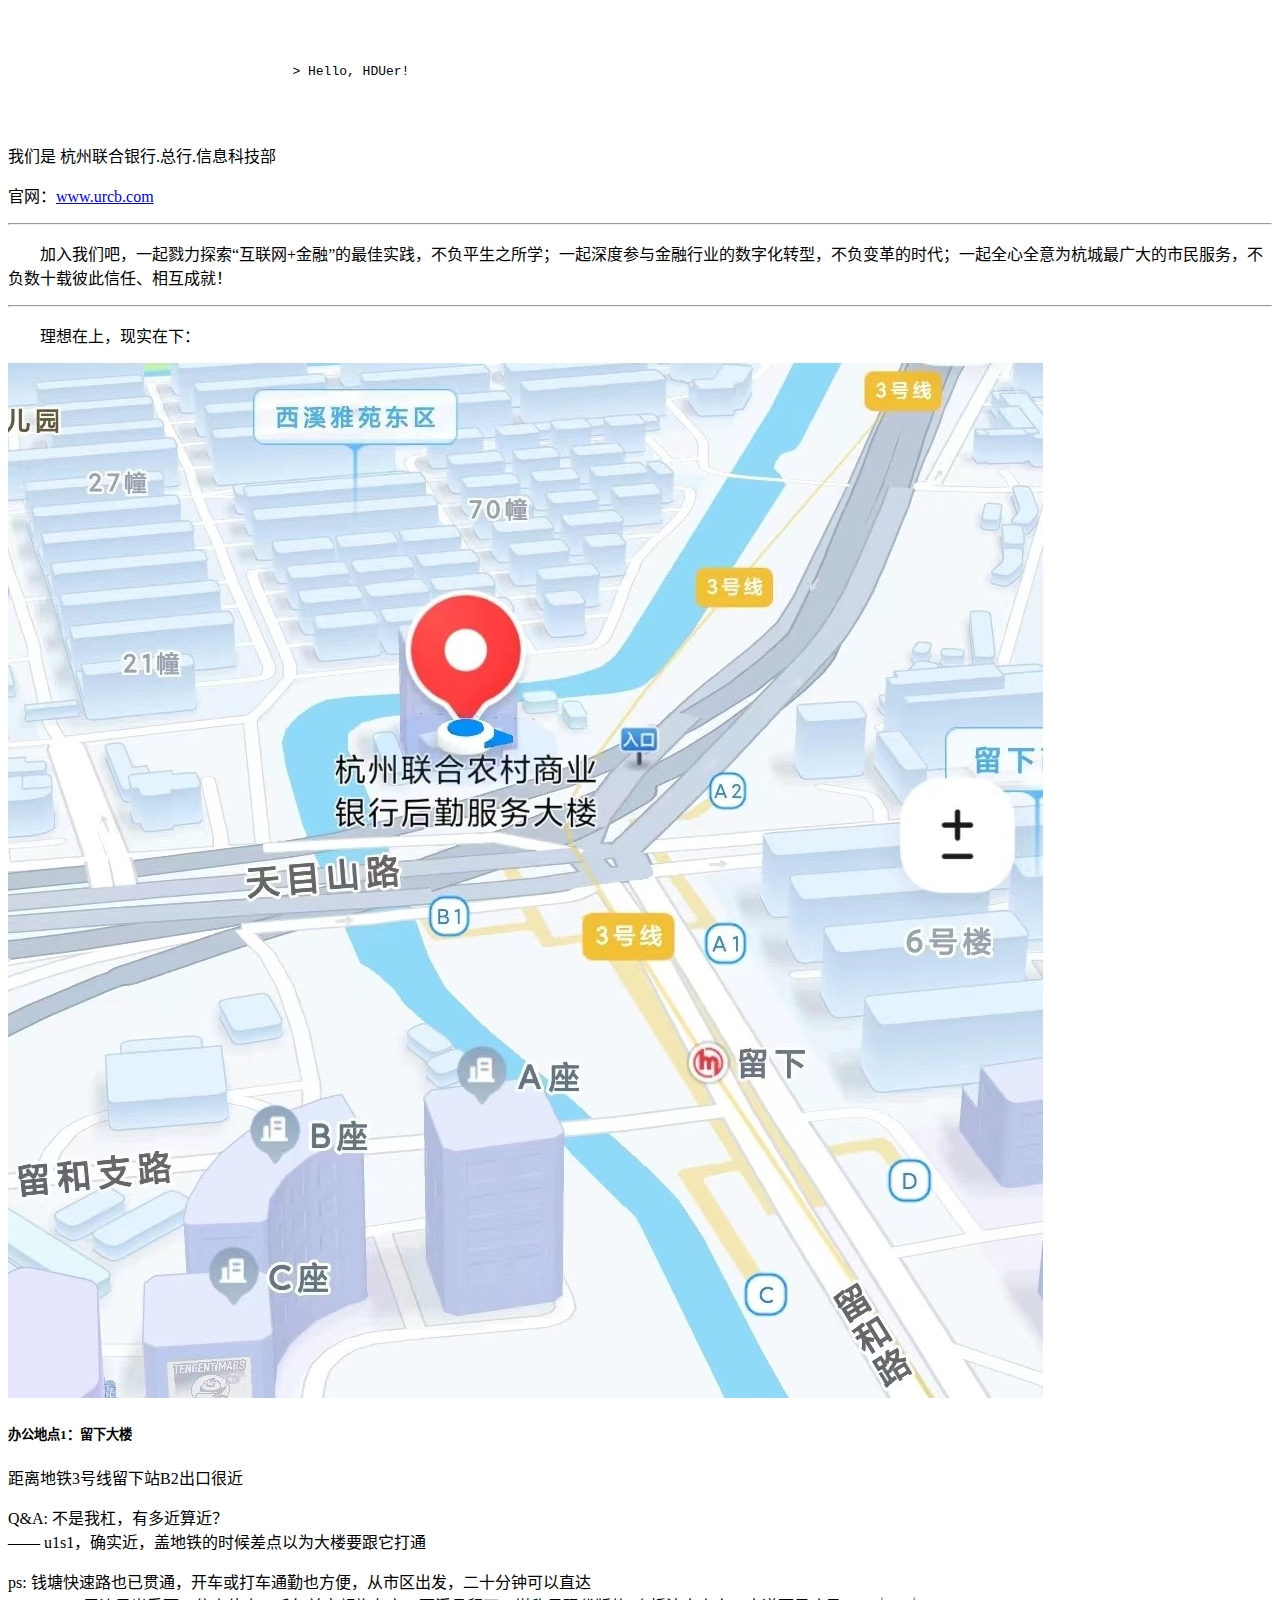
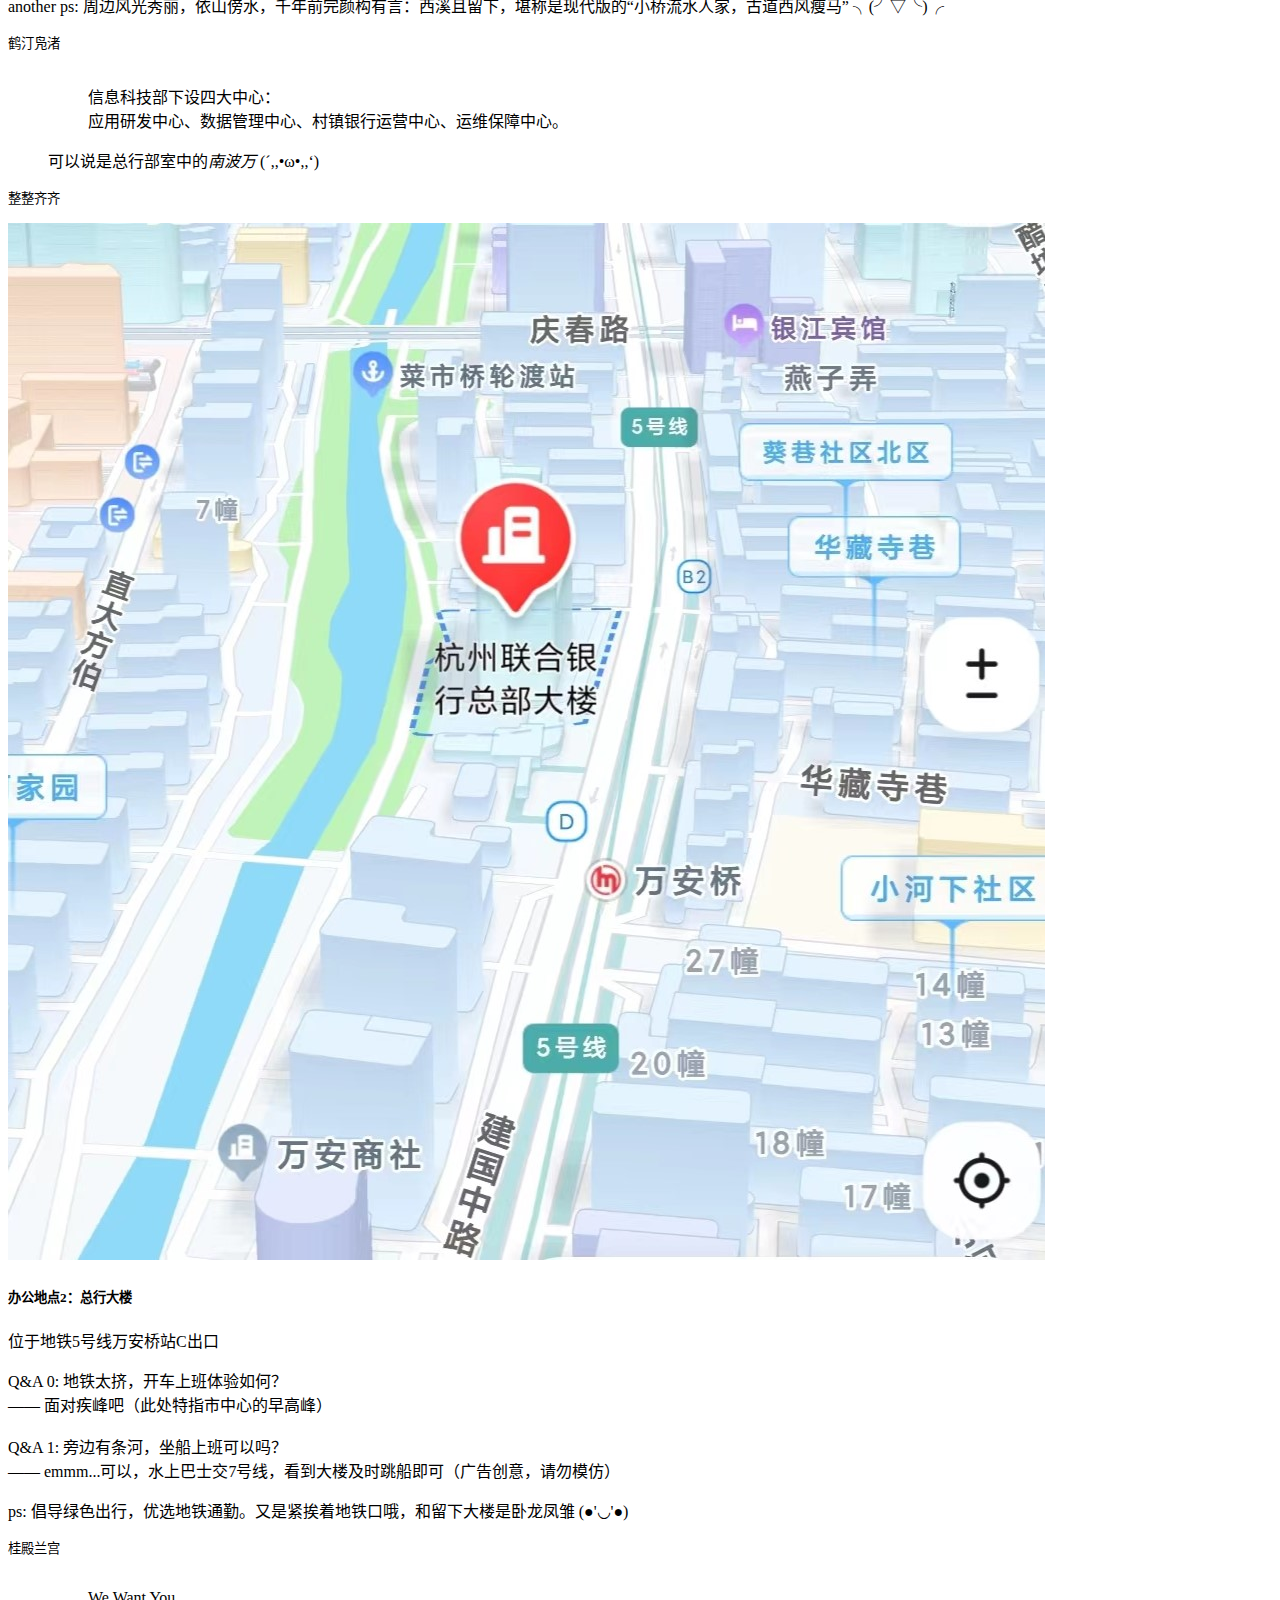
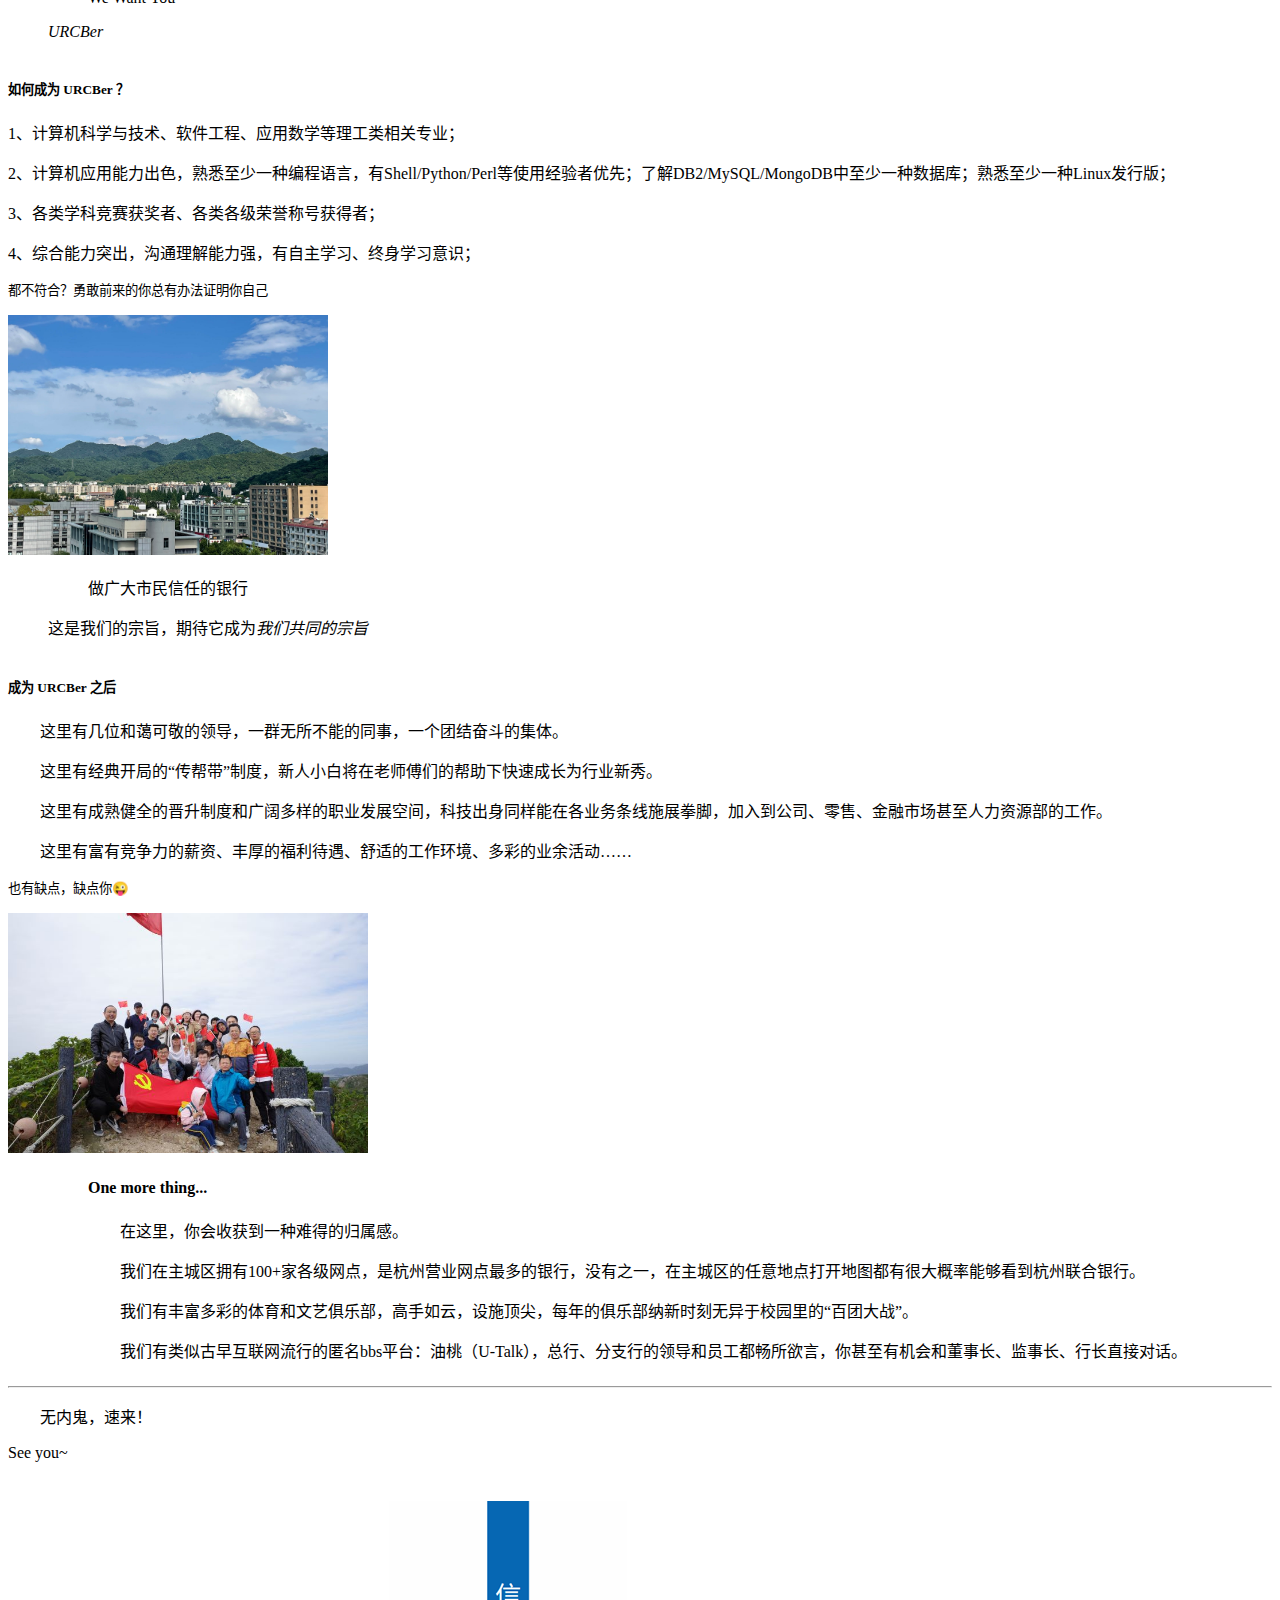
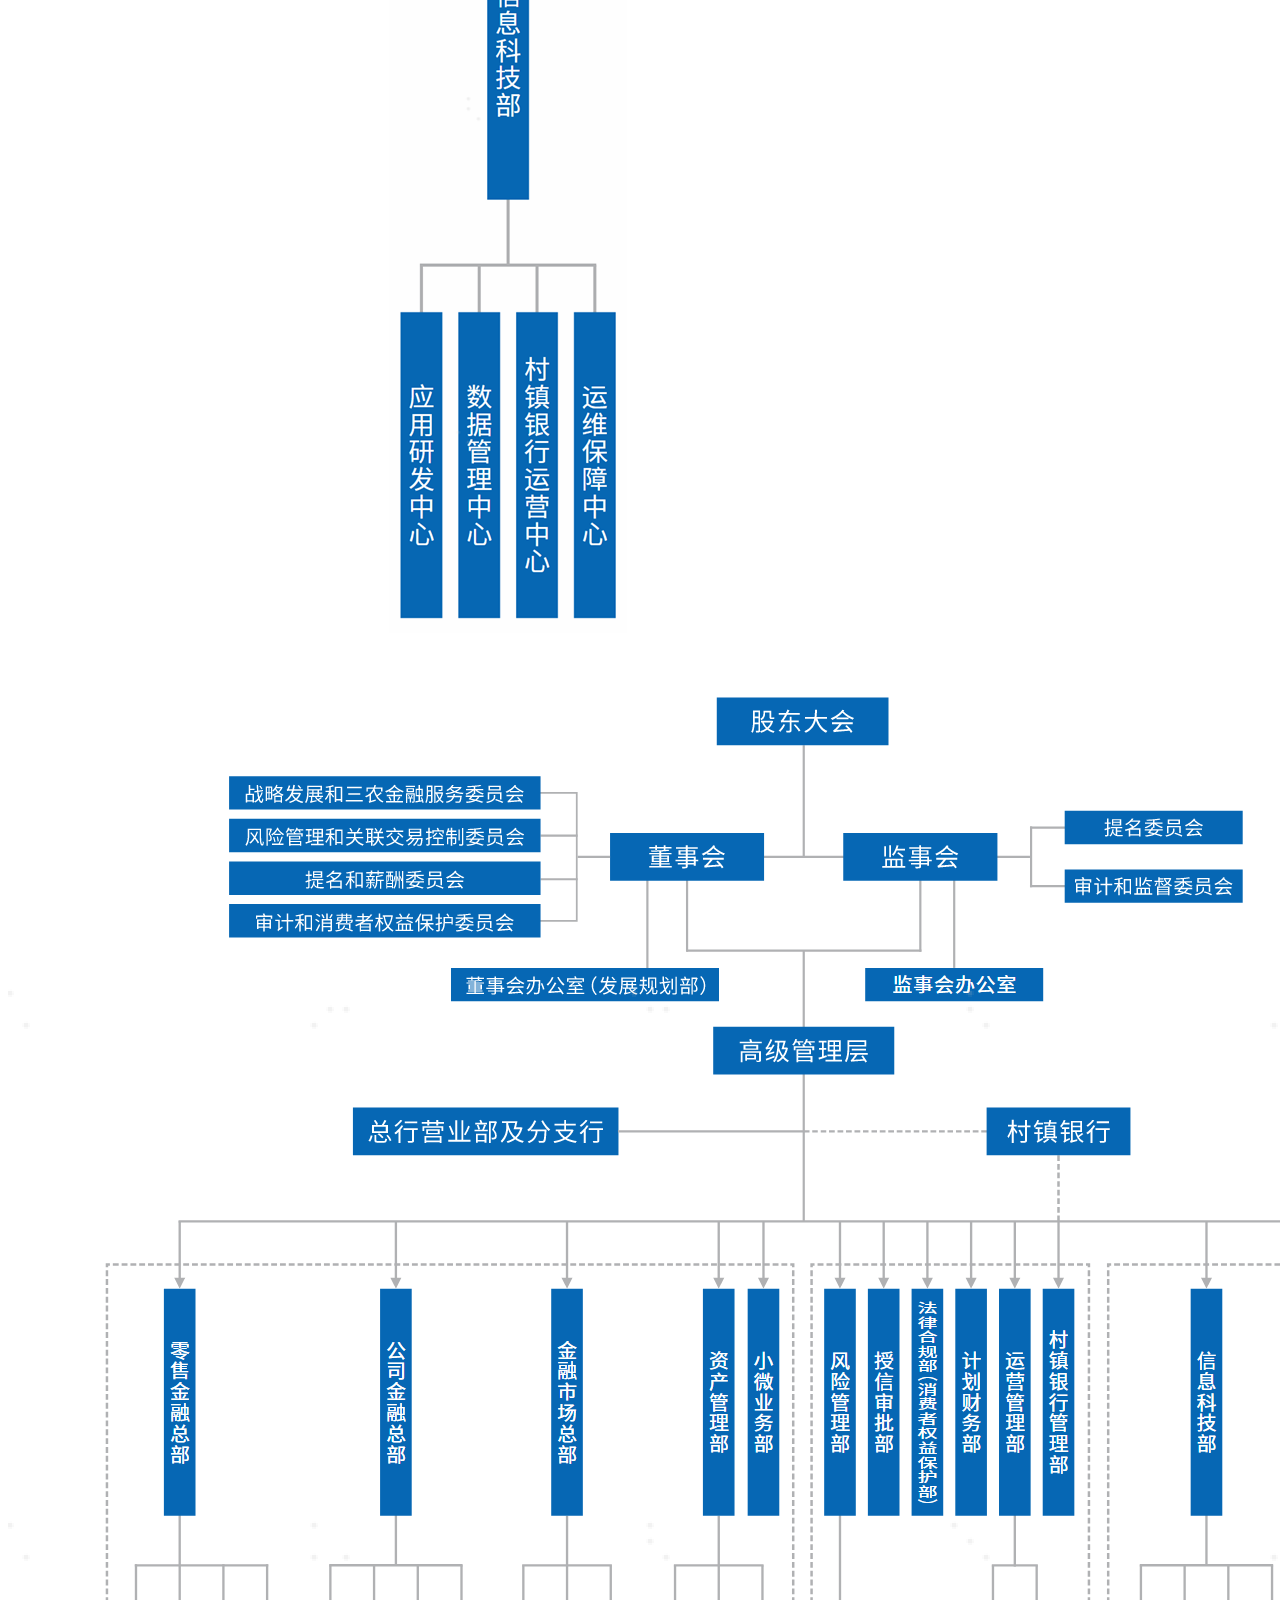
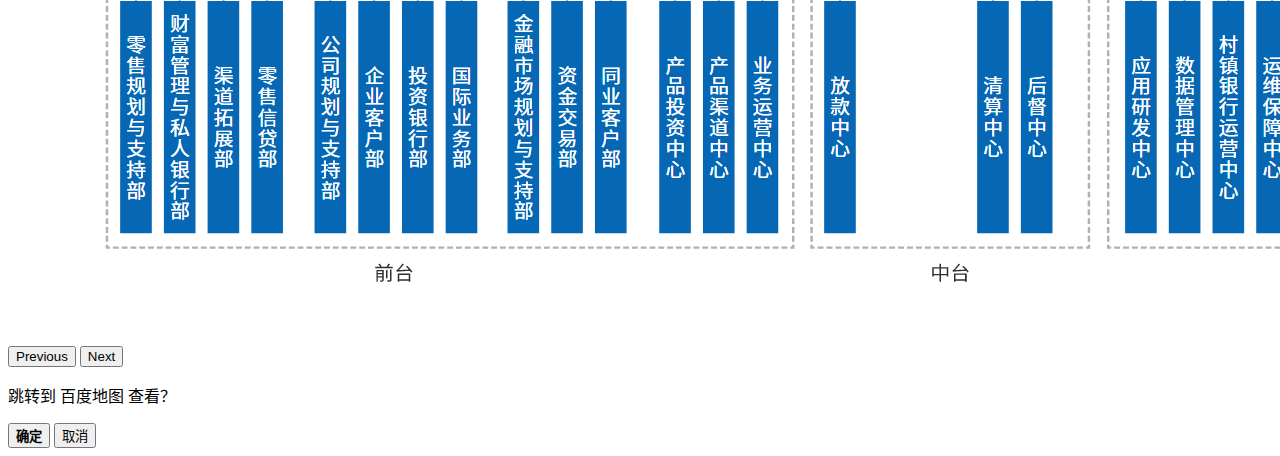
<file: hdu/index.html>
<!doctypehtml><html lang=zh-CN><meta charset=utf-8><meta content="width=device-width,initial-scale=1"name=viewport><title>Hello, HDU</title><link href=https://cdn.staticfile.net/twitter-bootstrap/5.2.2/css/bootstrap.min.css rel=stylesheet><link href=../asserts/it.css rel=stylesheet><link href=../asserts/favicon.ico rel=icon><div class="align-items-stretch bg-dark d-flex dropdown-menu hello p-5 rounded-3 shadow-lg text-white"><pre class="mb-0 fs-2"><code>> Hello, HDUer!</code></pre></div><main class="container pt-5"><div class=text-center><p class="my-5 fs-1 fw-semibold pb-5"><span class="fs-2 lead">我们是</span> 杭州联合银行.总行.信息科技部<p class="fw-light fs-3 mb-5 py-5">官网：<a class=text-decoration-none href=https://www.urcb.com/ >www.urcb.com</a></div><hr class=my-5><p class="fs-2 lead lh-lg"style=text-indent:2em>加入我们吧，一起戮力探索“互联网+金融”的最佳实践，不负平生之所学；一起深度参与金融行业的数字化转型，不负变革的时代；一起全心全意为杭城最广大的市民服务，不负数十载彼此信任、相互成就！<hr class=my-5><p class="fw-light fs-4 fst-italic pb-3 text-secondary"style=text-indent:2em>理想在上，现实在下：<div class=row data-masonry='{"percentPosition": true }'><div class="col-lg-4 col-sm-6 mb-4"data-bs-target=#confirmModal data-bs-toggle=modal><div class="card clickable jumpable liuxia"><img alt=line3 class=card-img-top src=../asserts/line3.jpg width=100%><div class=card-body><h5 class=card-title>办公地点1：留下大楼</h5><p class=card-text>距离地铁3号线留下站B2出口很近<p class=card-text></p>Q&A: 不是我杠，有多近算近？<br>—— u1s1，确实近，盖地铁的时候差点以为大楼要跟它打通<p class=card-text><span class=text-muted>ps: 钱塘快速路也已贯通，开车或打车通勤也方便，从市区出发，二十分钟可以直达<br>another ps: 周边风光秀丽，依山傍水，千年前完颜构有言：西溪且留下，堪称是现代版的“小桥流水人家，古道西风瘦马”</span> ╮(╯▽╰)╭<p class=card-text><small class=text-muted>鹤汀凫渚</small></div></div></div><div class="col-lg-4 col-sm-6 mb-4"><div class="card clickable p-3"data-bs-target=#carouselModal data-bs-toggle=modal><figure class="mb-0 p-3"><blockquote class=blockquote><p>信息科技部下设四大中心：<br>应用研发中心、数据管理中心、村镇银行运营中心、运维保障中心。</blockquote><figcaption class="text-muted blockquote-footer mb-0">可以说是总行部室中的<cite title="Source Title">南波万</cite> (´,,•ω•,,‘)</figcaption></figure><p class=card-text><small class=text-muted>整整齐齐</small></div></div><div class="col-lg-4 col-sm-6 mb-4"><div class="card clickable jumpable zonghang"data-bs-target=#confirmModal data-bs-toggle=modal><img alt=line5 class=card-img-top src=../asserts/line5.jpg width=100%><div class=card-body><h5 class=card-title>办公地点2：总行大楼</h5><p class=card-text>位于地铁5号线万安桥站C出口<p class=card-text>Q&A 0: 地铁太挤，开车上班体验如何？<br>—— 面对疾峰吧（此处特指市中心的早高峰）<br><br>Q&A 1: 旁边有条河，坐船上班可以吗？<br>—— emmm...可以，水上巴士交7号线，看到大楼及时跳船即可（广告创意，请勿模仿）<p class=card-text><span class=text-muted>ps: 倡导绿色出行，优选地铁通勤。又是紧挨着地铁口哦，和留下大楼是卧龙凤雏</span> (●'◡'●)<p class=card-text><small class=text-muted>桂殿兰宫</small></div></div></div><div class="col-lg-4 col-sm-6 mb-4"><div class="card jumpable bg-primary invite p-5 text-center text-white"data-bs-target=#confirmModal data-bs-toggle=modal><figure class="mb-0 p-3"data-bs-content=点击了解更多 data-bs-custom-class=custom-popover data-bs-placement=top data-bs-title=HDUer data-bs-toggle=popover data-bs-trigger="hover focus"><blockquote class=blockquote><p>We Want You</blockquote><figcaption class="mb-0 blockquote-footer text-white"><cite title="Source Title">URCBer</cite></figcaption></figure></div></div><div class="col-lg-4 col-sm-6 mb-4"><div class="card text-center"><div class=card-body><h5 class=card-title>如何成为 URCBer ？</h5><p class=card-text>1、计算机科学与技术、软件工程、应用数学<span class=fw-bold>等</span>理工类相关专业；<p class=card-text>2、计算机应用能力出色，熟悉至少一种编程语言，有Shell/Python/Perl等使用经验者优先；了解DB2/MySQL/MongoDB中至少一种数据库；熟悉至少一种Linux发行版；<p class=card-text>3、各类学科竞赛获奖者、各类各级荣誉称号获得者；<p class=card-text>4、综合能力突出，沟通理解能力强，有自主学习、终身学习意识；<p class=card-text><small class=text-muted>都不符合？勇敢前来的你总有办法证明你自己</small></div></div></div><div class="col-lg-4 col-sm-6 mb-4"><div class=card><img alt=line5 class=card-img-top src=../asserts/landscape.jpg width=100% height=240></div></div><div class="col-lg-4 col-sm-6 mb-4"><div class="card p-3 py-4 text-end"><figure class=mb-0><blockquote class=blockquote><p class=fs-3>做广大市民信任的银行</blockquote><figcaption class="text-muted blockquote-footer mb-0">这是我们的宗旨，期待它成为<cite title="Source Title">我们共同的宗旨</cite></figcaption></figure></div></div><div class="col-lg-4 col-sm-6 mb-4"><div class=card><div class=card-body><h5 class=card-title>成为 URCBer 之后</h5><p class=card-text style=text-indent:2em>这里有几位和蔼可敬的领导，一群无所不能的同事，一个团结奋斗的集体。<p class=card-text style=text-indent:2em>这里有经典开局的“<span class=fw-bold>传帮带</span>”制度，新人小白将在老师傅们的帮助下快速成长为行业新秀。<p class=card-text style=text-indent:2em>这里有成熟健全的晋升制度和广阔多样的职业发展空间，科技出身同样能在各业务条线施展拳脚，加入到公司、零售、金融市场甚至人力资源部的工作。<p class=card-text style=text-indent:2em>这里有富有竞争力的薪资、丰厚的福利待遇、舒适的工作环境、多彩的业余活动……<p class=card-text><small class=text-muted>也有缺点，缺点你😜</small></div></div></div><div class="col-lg-4 col-sm-6 mb-4"><div class=card><img alt=line5 class=card-img-top src=../asserts/team.jpg width=100% height=240></div></div><div class="col-lg-4 col-sm-6 mb-4"><div class="card p-3 py-4 text-end"><figure class=mb-0><blockquote class=blockquote><h4 class=card-title>One more thing...</h4><p style=text-indent:2em>在这里，你会收获到一种难得的归属感。<p style=text-indent:2em>我们在主城区拥有100+家各级网点，是杭州营业网点最多的银行，没有之一，在主城区的任意地点打开地图都有很大概率能够看到杭州联合银行。<p style=text-indent:2em>我们有丰富多彩的体育和文艺俱乐部，高手如云，设施顶尖，每年的俱乐部纳新时刻无异于校园里的“百团大战”。<p style=text-indent:2em>我们有类似古早互联网流行的匿名bbs平台：油桃（U-Talk），总行、分支行的领导和员工都畅所欲言，你甚至有机会和董事长、监事长、行长直接对话。</blockquote></figure></div></div></div><hr class=my-5><p class="fw-light fs-4 fst-italic pb-5"style=text-indent:2em>无内鬼，速来！<p class="text-muted fs-4 fw-light pt-5 text-center">See you~</main><div class="fade modal"id=carouselModal tabindex=-1><div class="modal-dialog modal-dialog-centered modal-lg"><div class=modal-content><div class="modal-body p-0"><div class="carousel slide"id=carouselModelIndicators data-bs-ride=carousel><div class=carousel-inner><div class="carousel-item active"><img alt=all class="d-block rounded-lg-3 w-100"src=../asserts/orgs.png></div><div class=carousel-item><img alt=it class="d-block rounded-lg-3 w-100"src=../asserts/orgs1.png></div></div><button class="clickable_dark carousel-control-prev"type=button data-bs-target=#carouselModelIndicators data-bs-slide=prev><span class=carousel-control-prev-icon></span> <span class=visually-hidden>Previous</span></button> <button class="clickable_dark carousel-control-next"type=button data-bs-target=#carouselModelIndicators data-bs-slide=next><span class=carousel-control-next-icon></span> <span class=visually-hidden>Next</span></button></div></div></div></div></div><div class="fade modal"id=confirmModal tabindex=-1 aria-hidden=true aria-labelledby=accountModalLabel><div class="modal-dialog modal-dialog-centered modal-sm"role=document><div class="modal-content rounded-4 shadow"><div class="text-center modal-body p-4"><p class=mb-0>跳转到 <span id=confirmContent>百度地图</span> 查看？</div><div class="p-0 flex-nowrap modal-footer"><button class="text-decoration-none btn btn-lg btn-link col-6 fs-6 m-0 rounded-0 border-right"type=button data-bs-dismiss=modal id=confirmBtn><strong>确定</strong></button> <button class="text-decoration-none btn btn-lg btn-link col-6 fs-6 m-0 rounded-0"type=button data-bs-target=#accountModal data-bs-dismiss=modal data-bs-toggle=modal id=cancelBtn>取消</button></div></div></div></div><script src=https://cdn.staticfile.net/twitter-bootstrap/5.2.2/js/bootstrap.bundle.min.js></script><script src=../asserts/masonry.pkgd.min.js></script><script src=../asserts/it.js></script>
</file>
